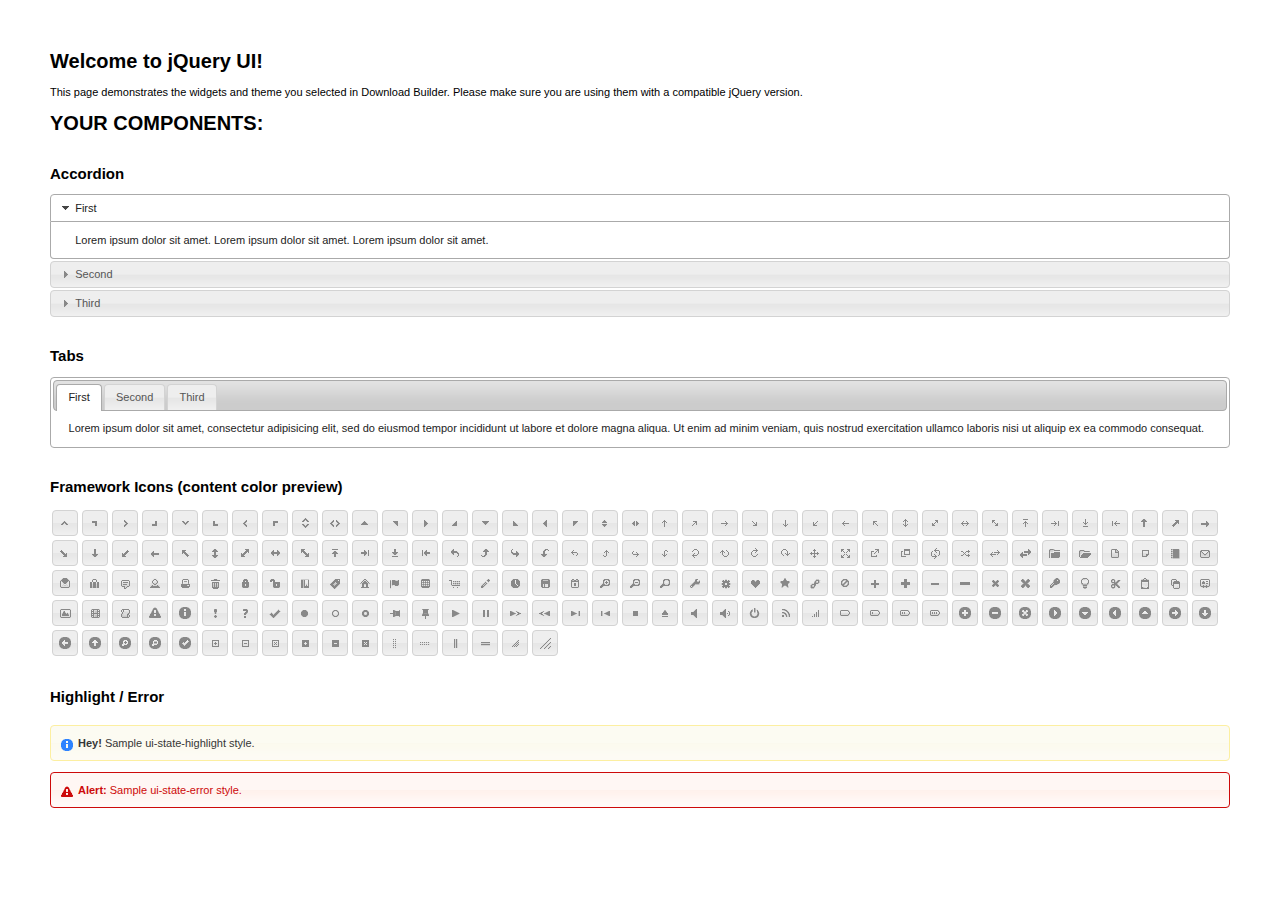
<file: jquery/index.html>
<!doctype html>
<html lang="us">
<head>
	<meta charset="utf-8">
	<title>jQuery UI Example Page</title>
	<link href="jquery-ui.css" rel="stylesheet">
	<style>
	body{
		font: 62.5% "Trebuchet MS", sans-serif;
		margin: 50px;
	}
	.demoHeaders {
		margin-top: 2em;
	}
	#dialog-link {
		padding: .4em 1em .4em 20px;
		text-decoration: none;
		position: relative;
	}
	#dialog-link span.ui-icon {
		margin: 0 5px 0 0;
		position: absolute;
		left: .2em;
		top: 50%;
		margin-top: -8px;
	}
	#icons {
		margin: 0;
		padding: 0;
	}
	#icons li {
		margin: 2px;
		position: relative;
		padding: 4px 0;
		cursor: pointer;
		float: left;
		list-style: none;
	}
	#icons span.ui-icon {
		float: left;
		margin: 0 4px;
	}
	.fakewindowcontain .ui-widget-overlay {
		position: absolute;
	}
	select {
		width: 200px;
	}
	</style>
</head>
<body>

<h1>Welcome to jQuery UI!</h1>

<div class="ui-widget">
	<p>This page demonstrates the widgets and theme you selected in Download Builder. Please make sure you are using them with a compatible jQuery version.</p>
</div>

<h1>YOUR COMPONENTS:</h1>


<!-- Accordion -->
<h2 class="demoHeaders">Accordion</h2>
<div id="accordion">
	<h3>First</h3>
	<div>Lorem ipsum dolor sit amet. Lorem ipsum dolor sit amet. Lorem ipsum dolor sit amet.</div>
	<h3>Second</h3>
	<div>Phasellus mattis tincidunt nibh.</div>
	<h3>Third</h3>
	<div>Nam dui erat, auctor a, dignissim quis.</div>
</div>







<!-- Tabs -->
<h2 class="demoHeaders">Tabs</h2>
<div id="tabs">
	<ul>
		<li><a href="#tabs-1">First</a></li>
		<li><a href="#tabs-2">Second</a></li>
		<li><a href="#tabs-3">Third</a></li>
	</ul>
	<div id="tabs-1">Lorem ipsum dolor sit amet, consectetur adipisicing elit, sed do eiusmod tempor incididunt ut labore et dolore magna aliqua. Ut enim ad minim veniam, quis nostrud exercitation ullamco laboris nisi ut aliquip ex ea commodo consequat.</div>
	<div id="tabs-2">Phasellus mattis tincidunt nibh. Cras orci urna, blandit id, pretium vel, aliquet ornare, felis. Maecenas scelerisque sem non nisl. Fusce sed lorem in enim dictum bibendum.</div>
	<div id="tabs-3">Nam dui erat, auctor a, dignissim quis, sollicitudin eu, felis. Pellentesque nisi urna, interdum eget, sagittis et, consequat vestibulum, lacus. Mauris porttitor ullamcorper augue.</div>
</div>





<h2 class="demoHeaders">Framework Icons (content color preview)</h2>
<ul id="icons" class="ui-widget ui-helper-clearfix">
	<li class="ui-state-default ui-corner-all" title=".ui-icon-carat-1-n"><span class="ui-icon ui-icon-carat-1-n"></span></li>
	<li class="ui-state-default ui-corner-all" title=".ui-icon-carat-1-ne"><span class="ui-icon ui-icon-carat-1-ne"></span></li>
	<li class="ui-state-default ui-corner-all" title=".ui-icon-carat-1-e"><span class="ui-icon ui-icon-carat-1-e"></span></li>
	<li class="ui-state-default ui-corner-all" title=".ui-icon-carat-1-se"><span class="ui-icon ui-icon-carat-1-se"></span></li>
	<li class="ui-state-default ui-corner-all" title=".ui-icon-carat-1-s"><span class="ui-icon ui-icon-carat-1-s"></span></li>
	<li class="ui-state-default ui-corner-all" title=".ui-icon-carat-1-sw"><span class="ui-icon ui-icon-carat-1-sw"></span></li>
	<li class="ui-state-default ui-corner-all" title=".ui-icon-carat-1-w"><span class="ui-icon ui-icon-carat-1-w"></span></li>
	<li class="ui-state-default ui-corner-all" title=".ui-icon-carat-1-nw"><span class="ui-icon ui-icon-carat-1-nw"></span></li>
	<li class="ui-state-default ui-corner-all" title=".ui-icon-carat-2-n-s"><span class="ui-icon ui-icon-carat-2-n-s"></span></li>
	<li class="ui-state-default ui-corner-all" title=".ui-icon-carat-2-e-w"><span class="ui-icon ui-icon-carat-2-e-w"></span></li>
	<li class="ui-state-default ui-corner-all" title=".ui-icon-triangle-1-n"><span class="ui-icon ui-icon-triangle-1-n"></span></li>
	<li class="ui-state-default ui-corner-all" title=".ui-icon-triangle-1-ne"><span class="ui-icon ui-icon-triangle-1-ne"></span></li>
	<li class="ui-state-default ui-corner-all" title=".ui-icon-triangle-1-e"><span class="ui-icon ui-icon-triangle-1-e"></span></li>
	<li class="ui-state-default ui-corner-all" title=".ui-icon-triangle-1-se"><span class="ui-icon ui-icon-triangle-1-se"></span></li>
	<li class="ui-state-default ui-corner-all" title=".ui-icon-triangle-1-s"><span class="ui-icon ui-icon-triangle-1-s"></span></li>
	<li class="ui-state-default ui-corner-all" title=".ui-icon-triangle-1-sw"><span class="ui-icon ui-icon-triangle-1-sw"></span></li>
	<li class="ui-state-default ui-corner-all" title=".ui-icon-triangle-1-w"><span class="ui-icon ui-icon-triangle-1-w"></span></li>
	<li class="ui-state-default ui-corner-all" title=".ui-icon-triangle-1-nw"><span class="ui-icon ui-icon-triangle-1-nw"></span></li>
	<li class="ui-state-default ui-corner-all" title=".ui-icon-triangle-2-n-s"><span class="ui-icon ui-icon-triangle-2-n-s"></span></li>
	<li class="ui-state-default ui-corner-all" title=".ui-icon-triangle-2-e-w"><span class="ui-icon ui-icon-triangle-2-e-w"></span></li>
	<li class="ui-state-default ui-corner-all" title=".ui-icon-arrow-1-n"><span class="ui-icon ui-icon-arrow-1-n"></span></li>
	<li class="ui-state-default ui-corner-all" title=".ui-icon-arrow-1-ne"><span class="ui-icon ui-icon-arrow-1-ne"></span></li>
	<li class="ui-state-default ui-corner-all" title=".ui-icon-arrow-1-e"><span class="ui-icon ui-icon-arrow-1-e"></span></li>
	<li class="ui-state-default ui-corner-all" title=".ui-icon-arrow-1-se"><span class="ui-icon ui-icon-arrow-1-se"></span></li>
	<li class="ui-state-default ui-corner-all" title=".ui-icon-arrow-1-s"><span class="ui-icon ui-icon-arrow-1-s"></span></li>
	<li class="ui-state-default ui-corner-all" title=".ui-icon-arrow-1-sw"><span class="ui-icon ui-icon-arrow-1-sw"></span></li>
	<li class="ui-state-default ui-corner-all" title=".ui-icon-arrow-1-w"><span class="ui-icon ui-icon-arrow-1-w"></span></li>
	<li class="ui-state-default ui-corner-all" title=".ui-icon-arrow-1-nw"><span class="ui-icon ui-icon-arrow-1-nw"></span></li>
	<li class="ui-state-default ui-corner-all" title=".ui-icon-arrow-2-n-s"><span class="ui-icon ui-icon-arrow-2-n-s"></span></li>
	<li class="ui-state-default ui-corner-all" title=".ui-icon-arrow-2-ne-sw"><span class="ui-icon ui-icon-arrow-2-ne-sw"></span></li>
	<li class="ui-state-default ui-corner-all" title=".ui-icon-arrow-2-e-w"><span class="ui-icon ui-icon-arrow-2-e-w"></span></li>
	<li class="ui-state-default ui-corner-all" title=".ui-icon-arrow-2-se-nw"><span class="ui-icon ui-icon-arrow-2-se-nw"></span></li>
	<li class="ui-state-default ui-corner-all" title=".ui-icon-arrowstop-1-n"><span class="ui-icon ui-icon-arrowstop-1-n"></span></li>
	<li class="ui-state-default ui-corner-all" title=".ui-icon-arrowstop-1-e"><span class="ui-icon ui-icon-arrowstop-1-e"></span></li>
	<li class="ui-state-default ui-corner-all" title=".ui-icon-arrowstop-1-s"><span class="ui-icon ui-icon-arrowstop-1-s"></span></li>
	<li class="ui-state-default ui-corner-all" title=".ui-icon-arrowstop-1-w"><span class="ui-icon ui-icon-arrowstop-1-w"></span></li>
	<li class="ui-state-default ui-corner-all" title=".ui-icon-arrowthick-1-n"><span class="ui-icon ui-icon-arrowthick-1-n"></span></li>
	<li class="ui-state-default ui-corner-all" title=".ui-icon-arrowthick-1-ne"><span class="ui-icon ui-icon-arrowthick-1-ne"></span></li>
	<li class="ui-state-default ui-corner-all" title=".ui-icon-arrowthick-1-e"><span class="ui-icon ui-icon-arrowthick-1-e"></span></li>
	<li class="ui-state-default ui-corner-all" title=".ui-icon-arrowthick-1-se"><span class="ui-icon ui-icon-arrowthick-1-se"></span></li>
	<li class="ui-state-default ui-corner-all" title=".ui-icon-arrowthick-1-s"><span class="ui-icon ui-icon-arrowthick-1-s"></span></li>
	<li class="ui-state-default ui-corner-all" title=".ui-icon-arrowthick-1-sw"><span class="ui-icon ui-icon-arrowthick-1-sw"></span></li>
	<li class="ui-state-default ui-corner-all" title=".ui-icon-arrowthick-1-w"><span class="ui-icon ui-icon-arrowthick-1-w"></span></li>
	<li class="ui-state-default ui-corner-all" title=".ui-icon-arrowthick-1-nw"><span class="ui-icon ui-icon-arrowthick-1-nw"></span></li>
	<li class="ui-state-default ui-corner-all" title=".ui-icon-arrowthick-2-n-s"><span class="ui-icon ui-icon-arrowthick-2-n-s"></span></li>
	<li class="ui-state-default ui-corner-all" title=".ui-icon-arrowthick-2-ne-sw"><span class="ui-icon ui-icon-arrowthick-2-ne-sw"></span></li>
	<li class="ui-state-default ui-corner-all" title=".ui-icon-arrowthick-2-e-w"><span class="ui-icon ui-icon-arrowthick-2-e-w"></span></li>
	<li class="ui-state-default ui-corner-all" title=".ui-icon-arrowthick-2-se-nw"><span class="ui-icon ui-icon-arrowthick-2-se-nw"></span></li>
	<li class="ui-state-default ui-corner-all" title=".ui-icon-arrowthickstop-1-n"><span class="ui-icon ui-icon-arrowthickstop-1-n"></span></li>
	<li class="ui-state-default ui-corner-all" title=".ui-icon-arrowthickstop-1-e"><span class="ui-icon ui-icon-arrowthickstop-1-e"></span></li>
	<li class="ui-state-default ui-corner-all" title=".ui-icon-arrowthickstop-1-s"><span class="ui-icon ui-icon-arrowthickstop-1-s"></span></li>
	<li class="ui-state-default ui-corner-all" title=".ui-icon-arrowthickstop-1-w"><span class="ui-icon ui-icon-arrowthickstop-1-w"></span></li>
	<li class="ui-state-default ui-corner-all" title=".ui-icon-arrowreturnthick-1-w"><span class="ui-icon ui-icon-arrowreturnthick-1-w"></span></li>
	<li class="ui-state-default ui-corner-all" title=".ui-icon-arrowreturnthick-1-n"><span class="ui-icon ui-icon-arrowreturnthick-1-n"></span></li>
	<li class="ui-state-default ui-corner-all" title=".ui-icon-arrowreturnthick-1-e"><span class="ui-icon ui-icon-arrowreturnthick-1-e"></span></li>
	<li class="ui-state-default ui-corner-all" title=".ui-icon-arrowreturnthick-1-s"><span class="ui-icon ui-icon-arrowreturnthick-1-s"></span></li>
	<li class="ui-state-default ui-corner-all" title=".ui-icon-arrowreturn-1-w"><span class="ui-icon ui-icon-arrowreturn-1-w"></span></li>
	<li class="ui-state-default ui-corner-all" title=".ui-icon-arrowreturn-1-n"><span class="ui-icon ui-icon-arrowreturn-1-n"></span></li>
	<li class="ui-state-default ui-corner-all" title=".ui-icon-arrowreturn-1-e"><span class="ui-icon ui-icon-arrowreturn-1-e"></span></li>
	<li class="ui-state-default ui-corner-all" title=".ui-icon-arrowreturn-1-s"><span class="ui-icon ui-icon-arrowreturn-1-s"></span></li>
	<li class="ui-state-default ui-corner-all" title=".ui-icon-arrowrefresh-1-w"><span class="ui-icon ui-icon-arrowrefresh-1-w"></span></li>
	<li class="ui-state-default ui-corner-all" title=".ui-icon-arrowrefresh-1-n"><span class="ui-icon ui-icon-arrowrefresh-1-n"></span></li>
	<li class="ui-state-default ui-corner-all" title=".ui-icon-arrowrefresh-1-e"><span class="ui-icon ui-icon-arrowrefresh-1-e"></span></li>
	<li class="ui-state-default ui-corner-all" title=".ui-icon-arrowrefresh-1-s"><span class="ui-icon ui-icon-arrowrefresh-1-s"></span></li>
	<li class="ui-state-default ui-corner-all" title=".ui-icon-arrow-4"><span class="ui-icon ui-icon-arrow-4"></span></li>
	<li class="ui-state-default ui-corner-all" title=".ui-icon-arrow-4-diag"><span class="ui-icon ui-icon-arrow-4-diag"></span></li>
	<li class="ui-state-default ui-corner-all" title=".ui-icon-extlink"><span class="ui-icon ui-icon-extlink"></span></li>
	<li class="ui-state-default ui-corner-all" title=".ui-icon-newwin"><span class="ui-icon ui-icon-newwin"></span></li>
	<li class="ui-state-default ui-corner-all" title=".ui-icon-refresh"><span class="ui-icon ui-icon-refresh"></span></li>
	<li class="ui-state-default ui-corner-all" title=".ui-icon-shuffle"><span class="ui-icon ui-icon-shuffle"></span></li>
	<li class="ui-state-default ui-corner-all" title=".ui-icon-transfer-e-w"><span class="ui-icon ui-icon-transfer-e-w"></span></li>
	<li class="ui-state-default ui-corner-all" title=".ui-icon-transferthick-e-w"><span class="ui-icon ui-icon-transferthick-e-w"></span></li>
	<li class="ui-state-default ui-corner-all" title=".ui-icon-folder-collapsed"><span class="ui-icon ui-icon-folder-collapsed"></span></li>
	<li class="ui-state-default ui-corner-all" title=".ui-icon-folder-open"><span class="ui-icon ui-icon-folder-open"></span></li>
	<li class="ui-state-default ui-corner-all" title=".ui-icon-document"><span class="ui-icon ui-icon-document"></span></li>
	<li class="ui-state-default ui-corner-all" title=".ui-icon-document-b"><span class="ui-icon ui-icon-document-b"></span></li>
	<li class="ui-state-default ui-corner-all" title=".ui-icon-note"><span class="ui-icon ui-icon-note"></span></li>
	<li class="ui-state-default ui-corner-all" title=".ui-icon-mail-closed"><span class="ui-icon ui-icon-mail-closed"></span></li>
	<li class="ui-state-default ui-corner-all" title=".ui-icon-mail-open"><span class="ui-icon ui-icon-mail-open"></span></li>
	<li class="ui-state-default ui-corner-all" title=".ui-icon-suitcase"><span class="ui-icon ui-icon-suitcase"></span></li>
	<li class="ui-state-default ui-corner-all" title=".ui-icon-comment"><span class="ui-icon ui-icon-comment"></span></li>
	<li class="ui-state-default ui-corner-all" title=".ui-icon-person"><span class="ui-icon ui-icon-person"></span></li>
	<li class="ui-state-default ui-corner-all" title=".ui-icon-print"><span class="ui-icon ui-icon-print"></span></li>
	<li class="ui-state-default ui-corner-all" title=".ui-icon-trash"><span class="ui-icon ui-icon-trash"></span></li>
	<li class="ui-state-default ui-corner-all" title=".ui-icon-locked"><span class="ui-icon ui-icon-locked"></span></li>
	<li class="ui-state-default ui-corner-all" title=".ui-icon-unlocked"><span class="ui-icon ui-icon-unlocked"></span></li>
	<li class="ui-state-default ui-corner-all" title=".ui-icon-bookmark"><span class="ui-icon ui-icon-bookmark"></span></li>
	<li class="ui-state-default ui-corner-all" title=".ui-icon-tag"><span class="ui-icon ui-icon-tag"></span></li>
	<li class="ui-state-default ui-corner-all" title=".ui-icon-home"><span class="ui-icon ui-icon-home"></span></li>
	<li class="ui-state-default ui-corner-all" title=".ui-icon-flag"><span class="ui-icon ui-icon-flag"></span></li>
	<li class="ui-state-default ui-corner-all" title=".ui-icon-calculator"><span class="ui-icon ui-icon-calculator"></span></li>
	<li class="ui-state-default ui-corner-all" title=".ui-icon-cart"><span class="ui-icon ui-icon-cart"></span></li>
	<li class="ui-state-default ui-corner-all" title=".ui-icon-pencil"><span class="ui-icon ui-icon-pencil"></span></li>
	<li class="ui-state-default ui-corner-all" title=".ui-icon-clock"><span class="ui-icon ui-icon-clock"></span></li>
	<li class="ui-state-default ui-corner-all" title=".ui-icon-disk"><span class="ui-icon ui-icon-disk"></span></li>
	<li class="ui-state-default ui-corner-all" title=".ui-icon-calendar"><span class="ui-icon ui-icon-calendar"></span></li>
	<li class="ui-state-default ui-corner-all" title=".ui-icon-zoomin"><span class="ui-icon ui-icon-zoomin"></span></li>
	<li class="ui-state-default ui-corner-all" title=".ui-icon-zoomout"><span class="ui-icon ui-icon-zoomout"></span></li>
	<li class="ui-state-default ui-corner-all" title=".ui-icon-search"><span class="ui-icon ui-icon-search"></span></li>
	<li class="ui-state-default ui-corner-all" title=".ui-icon-wrench"><span class="ui-icon ui-icon-wrench"></span></li>
	<li class="ui-state-default ui-corner-all" title=".ui-icon-gear"><span class="ui-icon ui-icon-gear"></span></li>
	<li class="ui-state-default ui-corner-all" title=".ui-icon-heart"><span class="ui-icon ui-icon-heart"></span></li>
	<li class="ui-state-default ui-corner-all" title=".ui-icon-star"><span class="ui-icon ui-icon-star"></span></li>
	<li class="ui-state-default ui-corner-all" title=".ui-icon-link"><span class="ui-icon ui-icon-link"></span></li>
	<li class="ui-state-default ui-corner-all" title=".ui-icon-cancel"><span class="ui-icon ui-icon-cancel"></span></li>
	<li class="ui-state-default ui-corner-all" title=".ui-icon-plus"><span class="ui-icon ui-icon-plus"></span></li>
	<li class="ui-state-default ui-corner-all" title=".ui-icon-plusthick"><span class="ui-icon ui-icon-plusthick"></span></li>
	<li class="ui-state-default ui-corner-all" title=".ui-icon-minus"><span class="ui-icon ui-icon-minus"></span></li>
	<li class="ui-state-default ui-corner-all" title=".ui-icon-minusthick"><span class="ui-icon ui-icon-minusthick"></span></li>
	<li class="ui-state-default ui-corner-all" title=".ui-icon-close"><span class="ui-icon ui-icon-close"></span></li>
	<li class="ui-state-default ui-corner-all" title=".ui-icon-closethick"><span class="ui-icon ui-icon-closethick"></span></li>
	<li class="ui-state-default ui-corner-all" title=".ui-icon-key"><span class="ui-icon ui-icon-key"></span></li>
	<li class="ui-state-default ui-corner-all" title=".ui-icon-lightbulb"><span class="ui-icon ui-icon-lightbulb"></span></li>
	<li class="ui-state-default ui-corner-all" title=".ui-icon-scissors"><span class="ui-icon ui-icon-scissors"></span></li>
	<li class="ui-state-default ui-corner-all" title=".ui-icon-clipboard"><span class="ui-icon ui-icon-clipboard"></span></li>
	<li class="ui-state-default ui-corner-all" title=".ui-icon-copy"><span class="ui-icon ui-icon-copy"></span></li>
	<li class="ui-state-default ui-corner-all" title=".ui-icon-contact"><span class="ui-icon ui-icon-contact"></span></li>
	<li class="ui-state-default ui-corner-all" title=".ui-icon-image"><span class="ui-icon ui-icon-image"></span></li>
	<li class="ui-state-default ui-corner-all" title=".ui-icon-video"><span class="ui-icon ui-icon-video"></span></li>
	<li class="ui-state-default ui-corner-all" title=".ui-icon-script"><span class="ui-icon ui-icon-script"></span></li>
	<li class="ui-state-default ui-corner-all" title=".ui-icon-alert"><span class="ui-icon ui-icon-alert"></span></li>
	<li class="ui-state-default ui-corner-all" title=".ui-icon-info"><span class="ui-icon ui-icon-info"></span></li>
	<li class="ui-state-default ui-corner-all" title=".ui-icon-notice"><span class="ui-icon ui-icon-notice"></span></li>
	<li class="ui-state-default ui-corner-all" title=".ui-icon-help"><span class="ui-icon ui-icon-help"></span></li>
	<li class="ui-state-default ui-corner-all" title=".ui-icon-check"><span class="ui-icon ui-icon-check"></span></li>
	<li class="ui-state-default ui-corner-all" title=".ui-icon-bullet"><span class="ui-icon ui-icon-bullet"></span></li>
	<li class="ui-state-default ui-corner-all" title=".ui-icon-radio-off"><span class="ui-icon ui-icon-radio-off"></span></li>
	<li class="ui-state-default ui-corner-all" title=".ui-icon-radio-on"><span class="ui-icon ui-icon-radio-on"></span></li>
	<li class="ui-state-default ui-corner-all" title=".ui-icon-pin-w"><span class="ui-icon ui-icon-pin-w"></span></li>
	<li class="ui-state-default ui-corner-all" title=".ui-icon-pin-s"><span class="ui-icon ui-icon-pin-s"></span></li>
	<li class="ui-state-default ui-corner-all" title=".ui-icon-play"><span class="ui-icon ui-icon-play"></span></li>
	<li class="ui-state-default ui-corner-all" title=".ui-icon-pause"><span class="ui-icon ui-icon-pause"></span></li>
	<li class="ui-state-default ui-corner-all" title=".ui-icon-seek-next"><span class="ui-icon ui-icon-seek-next"></span></li>
	<li class="ui-state-default ui-corner-all" title=".ui-icon-seek-prev"><span class="ui-icon ui-icon-seek-prev"></span></li>
	<li class="ui-state-default ui-corner-all" title=".ui-icon-seek-end"><span class="ui-icon ui-icon-seek-end"></span></li>
	<li class="ui-state-default ui-corner-all" title=".ui-icon-seek-first"><span class="ui-icon ui-icon-seek-first"></span></li>
	<li class="ui-state-default ui-corner-all" title=".ui-icon-stop"><span class="ui-icon ui-icon-stop"></span></li>
	<li class="ui-state-default ui-corner-all" title=".ui-icon-eject"><span class="ui-icon ui-icon-eject"></span></li>
	<li class="ui-state-default ui-corner-all" title=".ui-icon-volume-off"><span class="ui-icon ui-icon-volume-off"></span></li>
	<li class="ui-state-default ui-corner-all" title=".ui-icon-volume-on"><span class="ui-icon ui-icon-volume-on"></span></li>
	<li class="ui-state-default ui-corner-all" title=".ui-icon-power"><span class="ui-icon ui-icon-power"></span></li>
	<li class="ui-state-default ui-corner-all" title=".ui-icon-signal-diag"><span class="ui-icon ui-icon-signal-diag"></span></li>
	<li class="ui-state-default ui-corner-all" title=".ui-icon-signal"><span class="ui-icon ui-icon-signal"></span></li>
	<li class="ui-state-default ui-corner-all" title=".ui-icon-battery-0"><span class="ui-icon ui-icon-battery-0"></span></li>
	<li class="ui-state-default ui-corner-all" title=".ui-icon-battery-1"><span class="ui-icon ui-icon-battery-1"></span></li>
	<li class="ui-state-default ui-corner-all" title=".ui-icon-battery-2"><span class="ui-icon ui-icon-battery-2"></span></li>
	<li class="ui-state-default ui-corner-all" title=".ui-icon-battery-3"><span class="ui-icon ui-icon-battery-3"></span></li>
	<li class="ui-state-default ui-corner-all" title=".ui-icon-circle-plus"><span class="ui-icon ui-icon-circle-plus"></span></li>
	<li class="ui-state-default ui-corner-all" title=".ui-icon-circle-minus"><span class="ui-icon ui-icon-circle-minus"></span></li>
	<li class="ui-state-default ui-corner-all" title=".ui-icon-circle-close"><span class="ui-icon ui-icon-circle-close"></span></li>
	<li class="ui-state-default ui-corner-all" title=".ui-icon-circle-triangle-e"><span class="ui-icon ui-icon-circle-triangle-e"></span></li>
	<li class="ui-state-default ui-corner-all" title=".ui-icon-circle-triangle-s"><span class="ui-icon ui-icon-circle-triangle-s"></span></li>
	<li class="ui-state-default ui-corner-all" title=".ui-icon-circle-triangle-w"><span class="ui-icon ui-icon-circle-triangle-w"></span></li>
	<li class="ui-state-default ui-corner-all" title=".ui-icon-circle-triangle-n"><span class="ui-icon ui-icon-circle-triangle-n"></span></li>
	<li class="ui-state-default ui-corner-all" title=".ui-icon-circle-arrow-e"><span class="ui-icon ui-icon-circle-arrow-e"></span></li>
	<li class="ui-state-default ui-corner-all" title=".ui-icon-circle-arrow-s"><span class="ui-icon ui-icon-circle-arrow-s"></span></li>
	<li class="ui-state-default ui-corner-all" title=".ui-icon-circle-arrow-w"><span class="ui-icon ui-icon-circle-arrow-w"></span></li>
	<li class="ui-state-default ui-corner-all" title=".ui-icon-circle-arrow-n"><span class="ui-icon ui-icon-circle-arrow-n"></span></li>
	<li class="ui-state-default ui-corner-all" title=".ui-icon-circle-zoomin"><span class="ui-icon ui-icon-circle-zoomin"></span></li>
	<li class="ui-state-default ui-corner-all" title=".ui-icon-circle-zoomout"><span class="ui-icon ui-icon-circle-zoomout"></span></li>
	<li class="ui-state-default ui-corner-all" title=".ui-icon-circle-check"><span class="ui-icon ui-icon-circle-check"></span></li>
	<li class="ui-state-default ui-corner-all" title=".ui-icon-circlesmall-plus"><span class="ui-icon ui-icon-circlesmall-plus"></span></li>
	<li class="ui-state-default ui-corner-all" title=".ui-icon-circlesmall-minus"><span class="ui-icon ui-icon-circlesmall-minus"></span></li>
	<li class="ui-state-default ui-corner-all" title=".ui-icon-circlesmall-close"><span class="ui-icon ui-icon-circlesmall-close"></span></li>
	<li class="ui-state-default ui-corner-all" title=".ui-icon-squaresmall-plus"><span class="ui-icon ui-icon-squaresmall-plus"></span></li>
	<li class="ui-state-default ui-corner-all" title=".ui-icon-squaresmall-minus"><span class="ui-icon ui-icon-squaresmall-minus"></span></li>
	<li class="ui-state-default ui-corner-all" title=".ui-icon-squaresmall-close"><span class="ui-icon ui-icon-squaresmall-close"></span></li>
	<li class="ui-state-default ui-corner-all" title=".ui-icon-grip-dotted-vertical"><span class="ui-icon ui-icon-grip-dotted-vertical"></span></li>
	<li class="ui-state-default ui-corner-all" title=".ui-icon-grip-dotted-horizontal"><span class="ui-icon ui-icon-grip-dotted-horizontal"></span></li>
	<li class="ui-state-default ui-corner-all" title=".ui-icon-grip-solid-vertical"><span class="ui-icon ui-icon-grip-solid-vertical"></span></li>
	<li class="ui-state-default ui-corner-all" title=".ui-icon-grip-solid-horizontal"><span class="ui-icon ui-icon-grip-solid-horizontal"></span></li>
	<li class="ui-state-default ui-corner-all" title=".ui-icon-gripsmall-diagonal-se"><span class="ui-icon ui-icon-gripsmall-diagonal-se"></span></li>
	<li class="ui-state-default ui-corner-all" title=".ui-icon-grip-diagonal-se"><span class="ui-icon ui-icon-grip-diagonal-se"></span></li>
</ul>















<!-- Highlight / Error -->
<h2 class="demoHeaders">Highlight / Error</h2>
<div class="ui-widget">
	<div class="ui-state-highlight ui-corner-all" style="margin-top: 20px; padding: 0 .7em;">
		<p><span class="ui-icon ui-icon-info" style="float: left; margin-right: .3em;"></span>
		<strong>Hey!</strong> Sample ui-state-highlight style.</p>
	</div>
</div>
<br>
<div class="ui-widget">
	<div class="ui-state-error ui-corner-all" style="padding: 0 .7em;">
		<p><span class="ui-icon ui-icon-alert" style="float: left; margin-right: .3em;"></span>
		<strong>Alert:</strong> Sample ui-state-error style.</p>
	</div>
</div>

<script src="external/jquery/jquery.js"></script>
<script src="jquery-ui.js"></script>
<script>

$( "#accordion" ).accordion();







$( "#tabs" ).tabs();


















// Hover states on the static widgets
$( "#dialog-link, #icons li" ).hover(
	function() {
		$( this ).addClass( "ui-state-hover" );
	},
	function() {
		$( this ).removeClass( "ui-state-hover" );
	}
);
</script>
</body>
</html>
</file>
